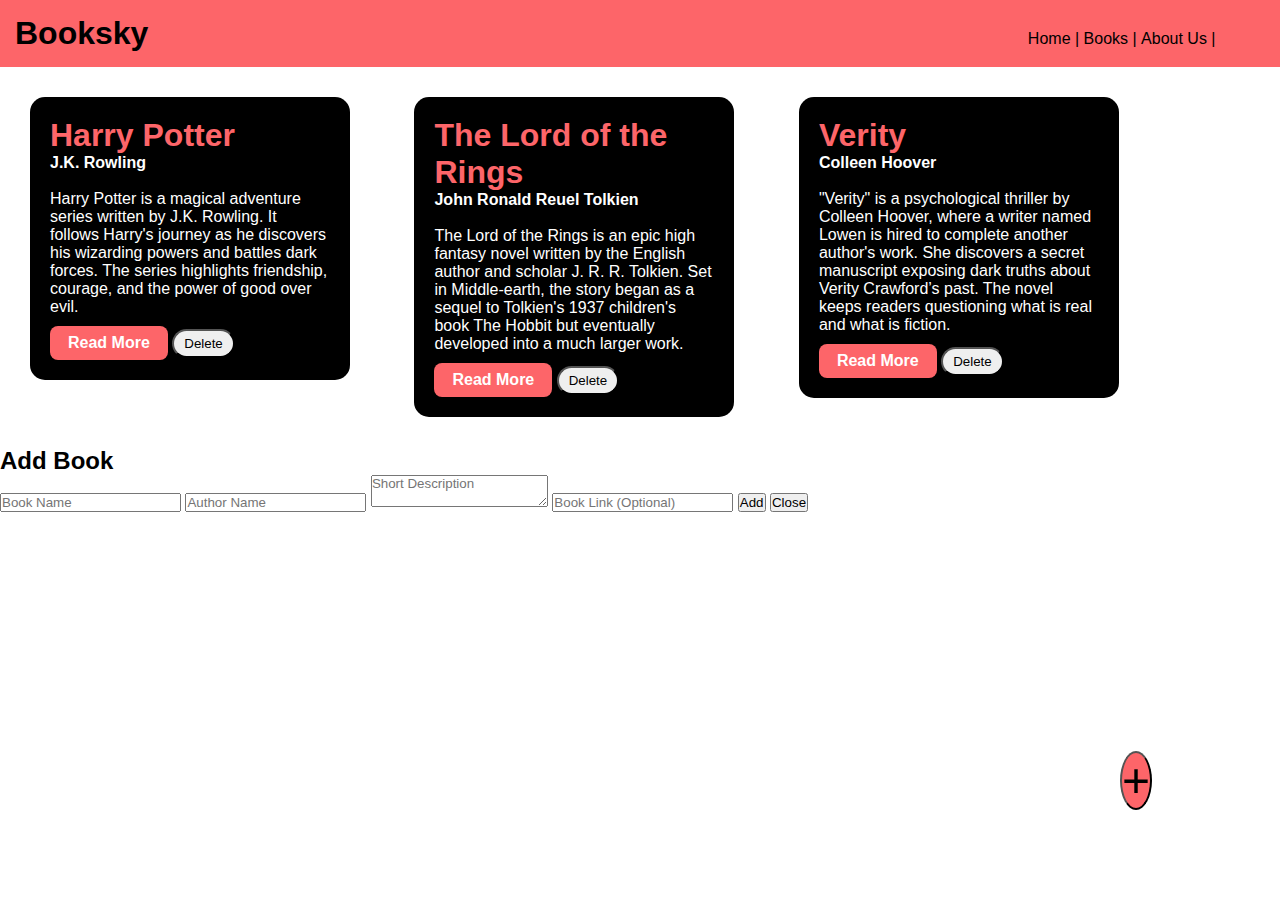
<file: index.html>
<!DOCTYPE html>
<html lang="en">
<head>
    <meta charset="UTF-8">
    <meta name="viewport" content="width=device-width, initial-scale=1.0">
    <title>Booksky</title>
    <!-- Link to your external CSS file for styling -->
    <link rel="stylesheet" href="style.css">
</head>
<body>
    <!-- Navigation Bar -->
    <div class="navbar">
        <h1 id="title">Booksky</h1>
        <ul>
            <!-- Navigation links -->
            <li id="home" onclick="document.location = 'home.html'">Home |</li>
            <li id="books">Books |</li>
            <li id="about">About Us |</li>
        </ul>
    </div>

    <!-- Main Container for displaying book cards -->
    <div class="main-container">
        <!-- Static book entries (these will have delete functionality added by script.js on load) -->
        <div class="book-container">
            <h1>Harry Potter</h1>
            <h4>J.K. Rowling</h4><br>
            <p>Harry Potter is a magical adventure series written by J.K. Rowling. It follows Harry's journey as he discovers his wizarding powers and battles dark forces. The series highlights friendship, courage, and the power of good over evil.</p>
            <a href="https://en.wikipedia.org/wiki/Harry_Potter" target="_blank">Read More</a>
            <button class="delete-btn">Delete</button>
        </div>
        <div class="book-container">
            <h1>The Lord of the Rings</h1>
            <h4>John Ronald Reuel Tolkien</h4><br>
            <p>The Lord of the Rings is an epic high fantasy novel written by the English author and scholar J. R. R. Tolkien. Set in Middle-earth, the story began as a sequel to Tolkien's 1937 children's book The Hobbit but eventually developed into a much larger work.</p>
            <a href="https://en.wikipedia.org/wiki/The_Lord_of_the_Rings" target="_blank">Read More</a>
            <button class="delete-btn">Delete</button>
        </div>
        <div class="book-container">
            <h1>Verity</h1>
            <h4>Colleen Hoover</h4><br>
            <p>"Verity" is a psychological thriller by Colleen Hoover, where a writer named Lowen is hired to complete another author's work. She discovers a secret manuscript exposing dark truths about Verity Crawford’s past. The novel keeps readers questioning what is real and what is fiction.</p>
            <a href="https://en.wikipedia.org/wiki/Verity_(novel)" target="_blank">Read More</a>
            <button class="delete-btn">Delete</button>
        </div>
    </div>

    <!-- Popup layout (dark overlay) -->
    <div class="popup-layout"></div>

    <!-- Popup content container (the form itself) -->
    <div class="popup-content">
        <h2>Add Book</h2>
        <form>
            <!-- Input fields for book details -->
            <input required type="text" placeholder="Book Name" id="Book-name-input">
            <input type="text" placeholder="Author Name" id="Author-name-input">
            <textarea placeholder="Short Description" id="Description-box"></textarea>
            <input type="text" placeholder="Book Link (Optional)" id="linktag">
            <!-- Buttons for adding and closing the form -->
            <button id="add-btn" type="submit">Add</button>
            <button id="close-btn" type="button">Close</button>
        </form>
    </div>
    
    <!-- Floating button to open the add book popup -->
    <button id="adding-btn"> + </button>
    
    <!-- Link to your external JavaScript file for interactivity -->
    <script src="script.js"></script>
</body>
</html>
</file>
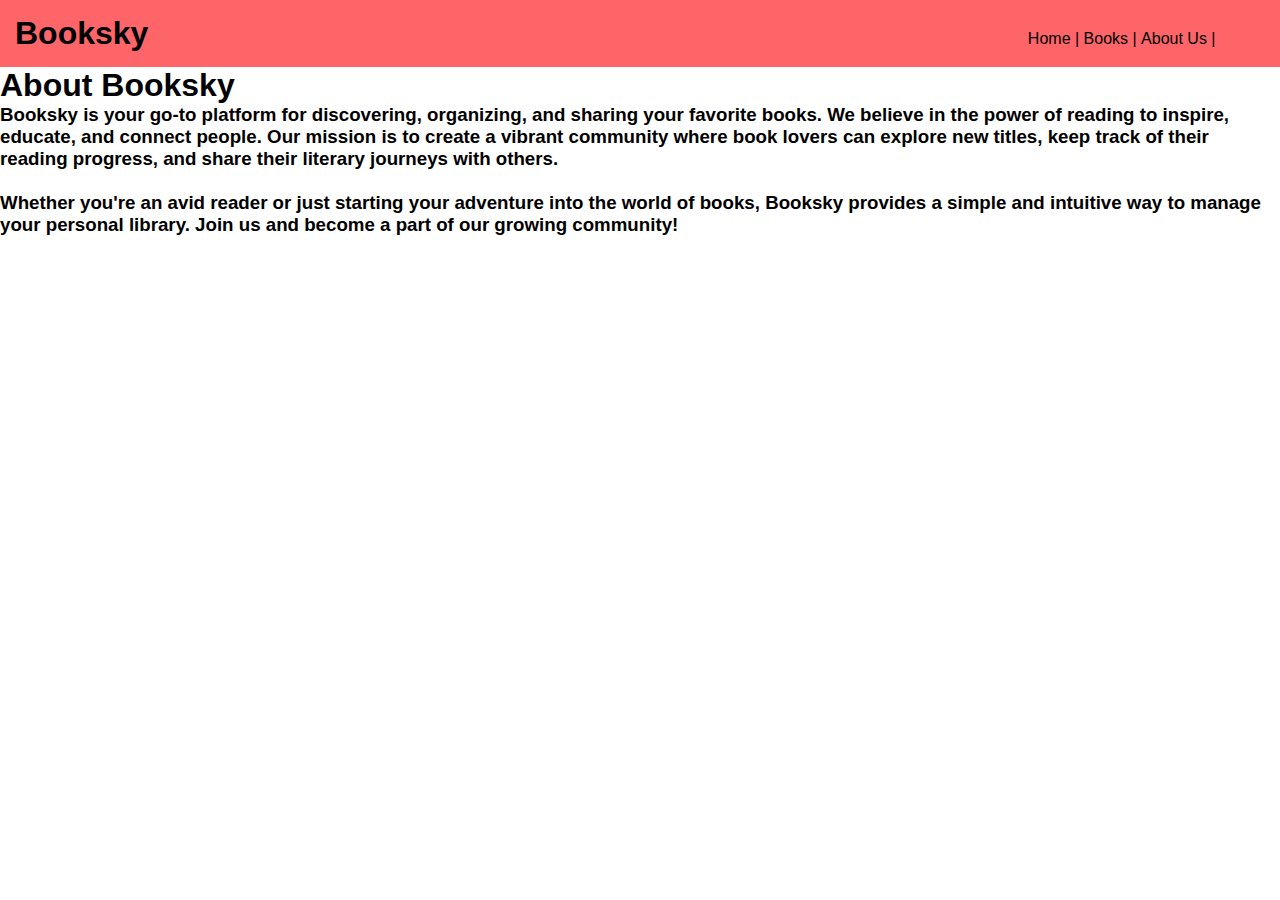
<file: about.html>
<!DOCTYPE html>
<html lang="en">
<head>
    <meta charset="UTF-8">
    <meta name="viewport" content="width=device-width, initial-scale=1.0">
    <title>About Us - Booksky</title>
    <!-- Link to your external CSS file for styling -->
    <link rel="stylesheet" href="style.css">
</head>
<body>
    <!-- Navigation Bar -->
    <div class="navbar">
        <h1 id="title">Booksky</h1>
        <ul>
            <!-- Navigation links -->
            <li id="home" onclick="document.location = 'index.html'">Home |</li>
            <li id="books" onclick="document.location = 'home.html'">Books |</li>
            <li id="about">About Us |</li> <!-- This is the current page -->
        </ul>
    </div>

    <!-- About Us Content Section -->
    <div id="welcome-message"> <!-- Reusing welcome-message ID for consistent styling -->
        <h1 style="text-align: center;">About Booksky</h1>
        <br>
        <h3>
            Booksky is your go-to platform for discovering, organizing, and sharing your favorite books.
            We believe in the power of reading to inspire, educate, and connect people.
            Our mission is to create a vibrant community where book lovers can explore new titles,
            keep track of their reading progress, and share their literary journeys with others.
            <br><br>
            Whether you're an avid reader or just starting your adventure into the world of books,
            Booksky provides a simple and intuitive way to manage your personal library.
            Join us and become a part of our growing community!
        </h3>
        <!-- No button needed on About Us page, but keeping the div structure consistent -->
    </div>

</body>
</html>
</file>
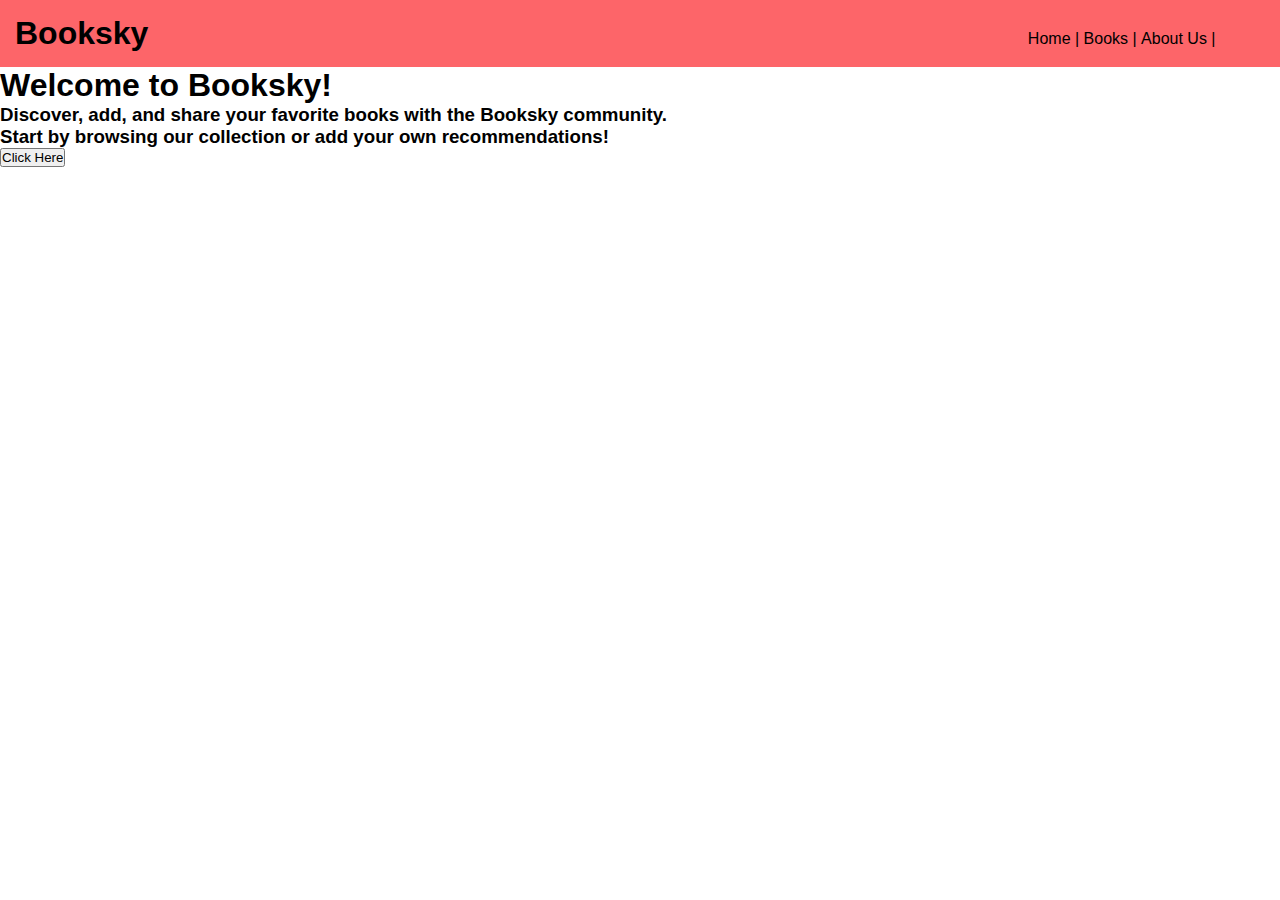
<file: home.html>
<!DOCTYPE html>
<html lang="en">
<head>
    <meta charset="UTF-8">
    <meta name="viewport" content="width=device-width, initial-scale=1.0">
    <title>Booksky</title>
    <!-- Link to your external CSS file for styling -->
    <link rel="stylesheet" href="style.css">
</head>
<body>
    <!-- Navigation Bar -->
    <div class="navbar">
        <h1 id="title">Booksky</h1>
        <ul>
            <!-- Navigation links -->
            <li id="home">Home |</li>
            <li id="books" onclick="document.location = 'index.html'">Books |</li>
            <li id="about">About Us |</li>
        </ul>
    </div>

    <!-- Welcome Message Section -->
    <div id="welcome-message">
        <h1 style="text-align: center;">Welcome to Booksky!</h1>
        <br>
        <h3>
            Discover, add, and share your favorite books with the Booksky community.<br>
            Start by browsing our collection or add your own recommendations!
        </h3>
        <!-- Button to navigate to the main books page -->
        <button id="btnn" onclick="document.location = 'index.html'; alert('Welcome to Booksky! Explore our collection of books.')">Click Here</button>
    </div>

</body>
</html>
</file>
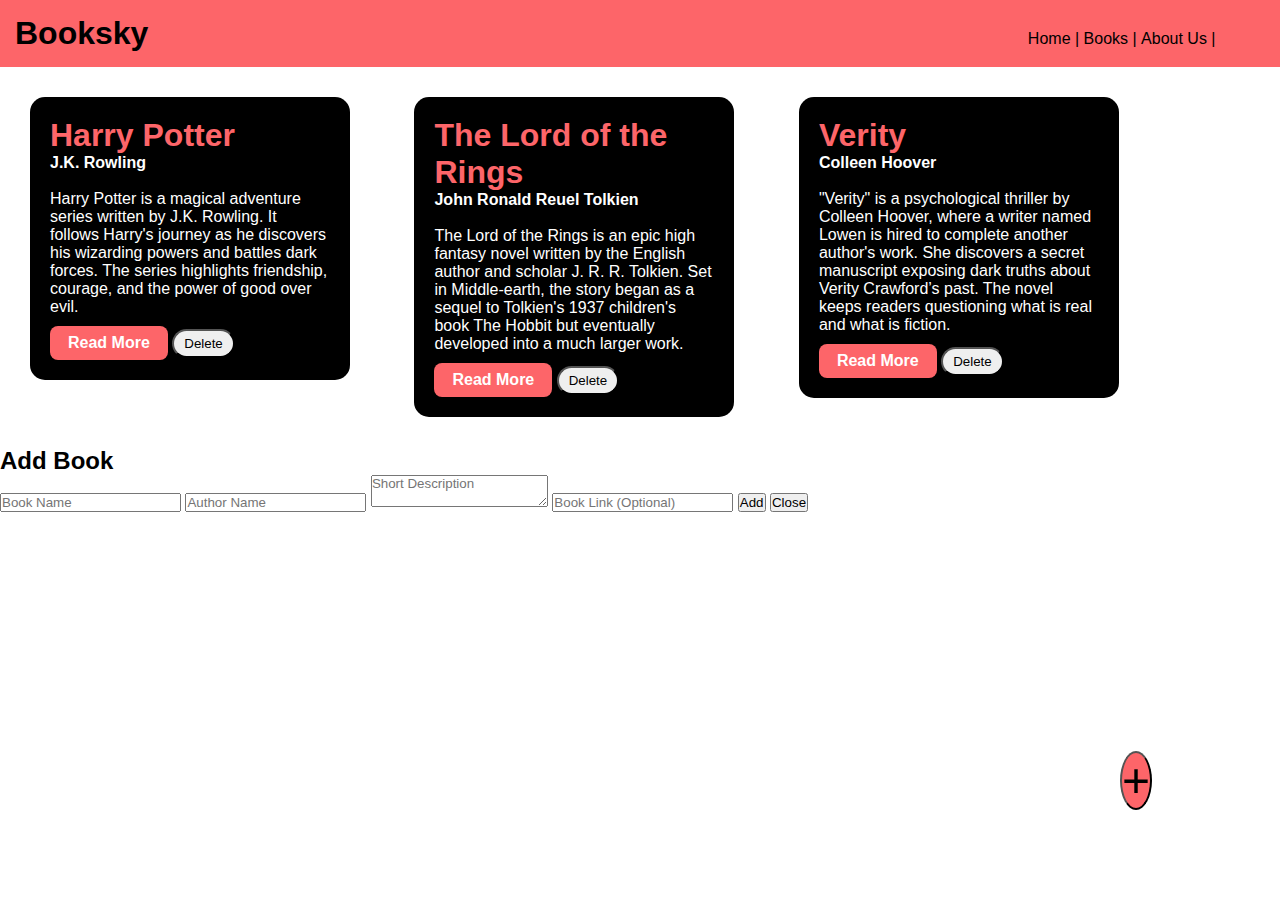
<file: index1.html>
<!DOCTYPE html>
<html lang="en">
<head>
    <meta charset="UTF-8">
    <meta name="viewport" content="width=device-width, initial-scale=1.0">
    <title>Booksky</title>
    <!-- Link to your external CSS file for styling -->
    <link rel="stylesheet" href="style.css">
</head>
<body>
    <!-- Navigation Bar -->
    <div class="navbar">
        <h1 id="title">Booksky</h1>
        <ul>
            <!-- Navigation links -->
            <li id="home" onclick="document.location = 'home.html'">Home |</li>
            <li id="books">Books |</li>
            <li id="about" onclick="document.location='about.html'">About Us |</li>
        </ul>
    </div>

    <!-- Main Container for displaying book cards -->
    <div class="main-container">
        <!-- Static book entries (these will have delete functionality added by script.js on load) -->
        <div class="book-container">
            <h1>Harry Potter</h1>
            <h4>J.K. Rowling</h4><br>
            <p>Harry Potter is a magical adventure series written by J.K. Rowling. It follows Harry's journey as he discovers his wizarding powers and battles dark forces. The series highlights friendship, courage, and the power of good over evil.</p>
            <a href="https://en.wikipedia.org/wiki/Harry_Potter" target="_blank">Read More</a>
            <button class="delete-btn">Delete</button>
        </div>
        <div class="book-container">
            <h1>The Lord of the Rings</h1>
            <h4>John Ronald Reuel Tolkien</h4><br>
            <p>The Lord of the Rings is an epic high fantasy novel written by the English author and scholar J. R. R. Tolkien. Set in Middle-earth, the story began as a sequel to Tolkien's 1937 children's book The Hobbit but eventually developed into a much larger work.</p>
            <a href="https://en.wikipedia.org/wiki/The_Lord_of_the_Rings" target="_blank">Read More</a>
            <button class="delete-btn">Delete</button>
        </div>
        <div class="book-container">
            <h1>Verity</h1>
            <h4>Colleen Hoover</h4><br>
            <p>"Verity" is a psychological thriller by Colleen Hoover, where a writer named Lowen is hired to complete another author's work. She discovers a secret manuscript exposing dark truths about Verity Crawford’s past. The novel keeps readers questioning what is real and what is fiction.</p>
            <a href="https://en.wikipedia.org/wiki/Verity_(novel)" target="_blank">Read More</a>
            <button class="delete-btn">Delete</button>
        </div>
    </div>

    <!-- Popup layout (dark overlay) -->
    <div class="popup-layout"></div>

    <!-- Popup content container (the form itself) -->
    <div class="popup-content">
        <h2>Add Book</h2>
        <form>
            <!-- Input fields for book details -->
            <input required type="text" placeholder="Book Name" id="Book-name-input">
            <input type="text" placeholder="Author Name" id="Author-name-input">
            <textarea placeholder="Short Description" id="Description-box"></textarea>
            <input type="text" placeholder="Book Link (Optional)" id="linktag">
            <!-- Buttons for adding and closing the form -->
            <button id="add-btn" type="submit">Add</button>
            <button id="close-btn" type="button">Close</button>
        </form>
    </div>
    
    <!-- Floating button to open the add book popup -->
    <button id="adding-btn"> + </button>
    
    <!-- Link to your external JavaScript file for interactivity -->
    <script src="script.js"></script>
</body>
</html>
</file>
<file: style.css>
*{
    margin: 0;
    padding: 0;
    font-family: Arial, Helvetica, sans-serif;
}
.navbar{
    background-color: #fd6569;
    color: black;
    padding: 15px;
}
.container{
    padding: 10px;
}
.book-container{
    background-color: black ;
    color:white;
    margin: 30px;
    padding: 20px;
    width: 25%;
   border-radius: 15px;
   vertical-align: top;
    display: inline-block;
        box-sizing: border-box;
    word-wrap: break-word;
    overflow-wrap: break-word;

}
.book-container h1{
    font-size: xx-large;
    color: #fd6569;
   
}
.book-container button{
    padding-left: 10px;
    padding-right: 10px;
    padding-bottom: 5px;
    padding-top: 5px;
    border-radius: 15px;
   margin-top: 5px;
   cursor: pointer;
    
}
.poppup-layout{
    background-color: black;
    width: 100%;
    height: 100%;
    position: absolute;
    top: 0px;
    opacity: 0.8;
    display: none;
    
}

.popop-content{
    background-color: #fd6569;
    width: 35vw;
    height: 55vh;
   display: none;
    left: 32.5%;
  
    z-index: 2;
    position: absolute;
    padding: 20px;
    border-radius: 20px;
    top:20%
    
    
}
.popop-content input{
    border-top: 0;
    border-right: 0;
    border-left: 0;
    width: 89%;
    left: 0;
    border-bottom:solid black 2px;
    background-color: #fd6569;
    color: black;
    margin: 15px;
    font-size: large;
    font-size: 20px;
}
.popop-content input:focus{
    outline: none;
}
.popop-content textarea:focus{
    outline: none;
}

.popop-content textarea {
    background: transparent;
    border: none;
    width: 86.5%;
    left: 9%;
    top: 50%;
    padding: 5px;
    font-size: 20px;
    margin: 15px;
    color: black;
    border: solid black 2px;
    font-size: 20px;
    resize: none;
    max-width: 85%;
    max-height: 150px;
    box-sizing: border-box;
    overflow: auto;
}
.popop-content ::placeholder{
    color: black;
}
.popop-content button{
    padding: 10px;
    margin-left: 15px;
    background-color: black;
    color: white;
}
#adding-btn{
    background-color: #fd6569;
    border-radius: 100%;
    font-size: 300%;
    right: 10%;
    bottom: 10%;
    position: fixed;
    z-index: 0;
    cursor: pointer;
}

a {
    display: inline-block;
    padding: 8px 18px;
    margin-top: 10px;
    background-color: #fd6569;
    color: #fff;
    border-radius: 8px;
    text-decoration: none;
    font-weight: bold;
    transition: background 0.2s, color 0.2s, box-shadow 0.2s;
    box-shadow: 0 2px 8px rgba(0,0,0,0.07);
    border: none;
    text-align: center;
}

a:hover, a:focus {
    background-color: white;
    color: #fd6569;
    box-shadow: 0 4px 16px rgba(0,0,0,0.12);
    outline: none;
}
li,h1,ul{
    display: inline;
    
}
ul{
    margin-left: 70%;
}
li:hover{
    color: grey;
    cursor: pointer;}
 

.book-container p {
    word-break: break-word;
    overflow-wrap: break-word;
    white-space: pre-wrap; /* preserves line breaks and wraps long words */
}
</file>
